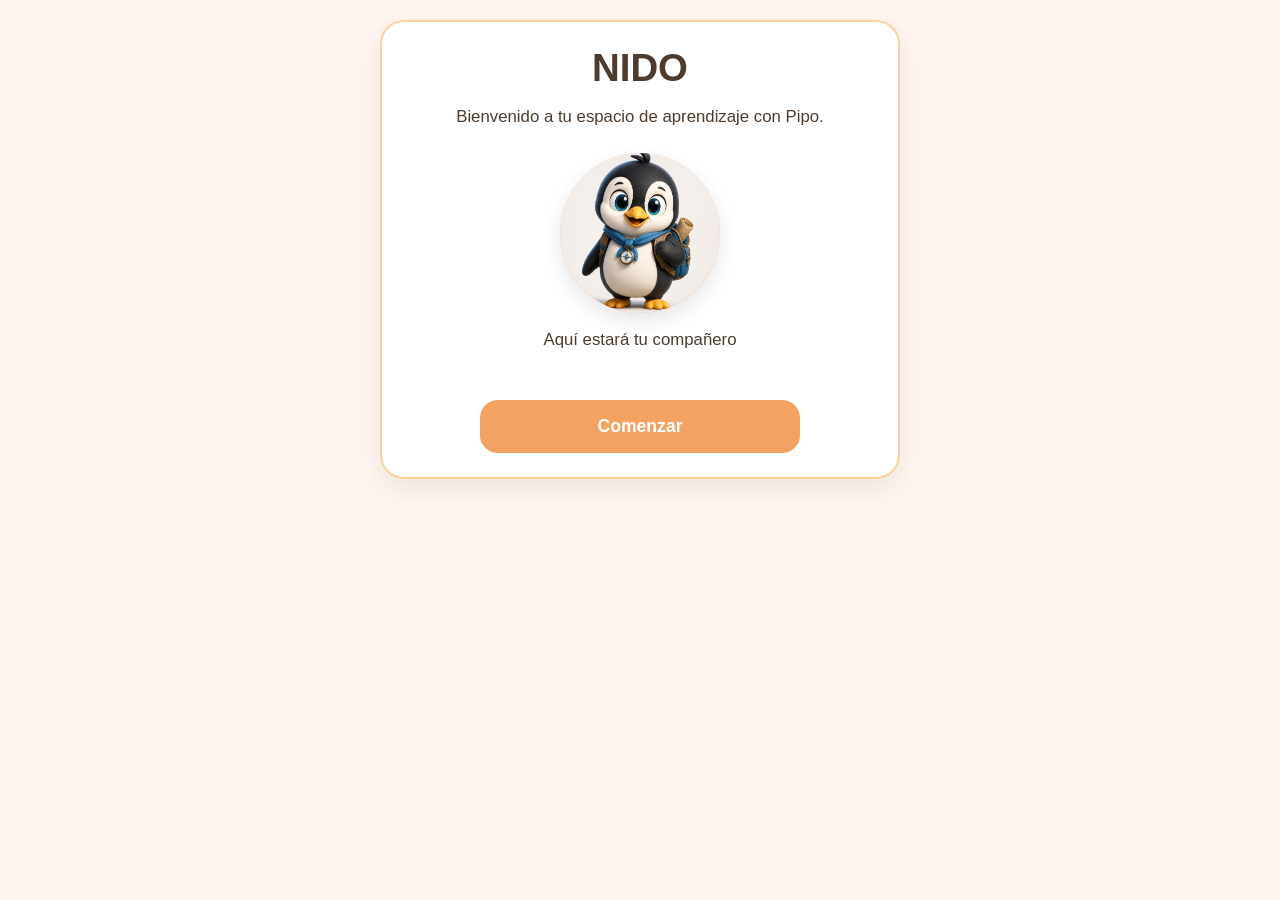
<file: index.html>
<!DOCTYPE html>
<html lang="es-AR">
<head>
  <meta charset="UTF-8" />
  <meta name="viewport" content="width=device-width, initial-scale=1.0" />
  <title>NIDO</title>
  <link rel="icon" href="activos/iconos/favicon.ico" type="image/x-icon" />
  <link rel="manifest" href="manifest.json" />
  <link rel="stylesheet" href="aplicacion/estilos/estilo_principal.css" />
</head>
<body>
  <main id="app" class="contenedor-principal"></main>
  <script src="aplicacion/modelos/adulto_responsable.js" defer></script>
  <script src="aplicacion/modelos/estudiante.js" defer></script>
  <script src="aplicacion/modelos/dispositivo.js" defer></script>
  <script src="aplicacion/modelos/configuracion_local.js" defer></script>
  <script src="aplicacion/modelos/mascota.js" defer></script>
  <script src="aplicacion/modelos/aventura.js" defer></script>
  <script src="aplicacion/modelos/recorrido_educativo.js" defer></script>
  <script src="aplicacion/servicios/almacenamiento.js" defer></script>
  <script src="aplicacion/servicios/mascotas.js" defer></script>
  <script src="aplicacion/servicios/aventuras.js" defer></script>
  <script src="aplicacion/servicios/progreso_educativo.js" defer></script>
  <script src="aplicacion/servicios/motor_escenas.js" defer></script>
  <script src="aplicacion/datos/escenas.js" defer></script>
  <script src="aplicacion/servicios/configuracion_adulto.js" defer></script>
  <script src="aplicacion/servicios/estudiantes.js" defer></script>
  <script src="aplicacion/servicios/dispositivo.js" defer></script>
  <script src="aplicacion/servicios/acceso.js" defer></script>
  <script src="aplicacion/servicios/aplicacion.js" defer></script>
</body>
</html>
</file>
<file: aplicacion/estilos/estilo_principal.css>
:root {
  --fondo: #fff7ef;
  --primario: #f4a261;
  --secundario: #f9d29d;
  --texto: #4d3b2d;
  --blanco: #ffffff;
  --gris-suave: #f1e6dc;
}

* {
  box-sizing: border-box;
}

html,
body {
  margin: 0;
  padding: 0;
  min-height: 100%;
  font-family: 'Arial', 'Helvetica', sans-serif;
  background-color: var(--fondo);
  color: var(--texto);
}

body {
  display: flex;
  justify-content: center;
  align-items: center;
  padding: 20px;
}

.contenedor-principal {
  width: 100%;
  max-width: 520px;
}

.pantalla {
  background: var(--blanco);
  border: 2px solid var(--secundario);
  border-radius: 24px;
  padding: 24px;
  box-shadow: 0 10px 30px rgba(0, 0, 0, 0.08);
}

.tarjeta-bienvenida {
  text-align: center;
}

.tarjeta-bienvenida h1 {
  margin: 0 0 14px;
  font-size: 2.4rem;
}

.tarjeta-bienvenida p {
  margin: 0 0 22px;
  font-size: 1.05rem;
  line-height: 1.6;
}

.zona-mascota {
  display: flex;
  flex-direction: column;
  align-items: center;
  gap: 14px;
  margin-bottom: 24px;
}

.mascota-reservada {
  width: 160px;
  height: 160px;
  border-radius: 50%;
  background: linear-gradient(180deg, #f9d29d 0%, #f4a261 100%);
  display: flex;
  justify-content: center;
  align-items: center;
  font-size: 1.3rem;
  font-weight: bold;
  color: var(--texto);
  box-shadow: 0 8px 20px rgba(0, 0, 0, 0.1);
}

.texto-mascota {
  margin: 0;
  font-size: 0.96rem;
}

.boton-principal {
  width: 100%;
  max-width: 320px;
  padding: 16px 24px;
  margin: 0 auto;
  border: none;
  border-radius: 18px;
  background-color: var(--primario);
  color: var(--blanco);
  font-size: 1.1rem;
  font-weight: 700;
  cursor: pointer;
  transition: transform 0.2s ease, opacity 0.2s ease;
}

.boton-principal:hover,
.boton-principal:focus {
  transform: translateY(-2px);
  opacity: 0.95;
}

.boton-principal:disabled {
  background-color: #e6b085;
  cursor: default;
}

.boton-secundario {
  width: 100%;
  max-width: 320px;
  padding: 12px 20px;
  margin: 14px auto 0;
  border: 1px solid var(--primario);
  border-radius: 18px;
  background-color: var(--blanco);
  color: var(--texto);
  font-size: 1rem;
  font-weight: 600;
  cursor: pointer;
}

.oculto {
  display: none;
}

.opciones-rol {
  display: flex;
  flex-direction: column;
  gap: 12px;
  margin: 20px 0 16px;
}

.opcion-rol {
  display: flex;
  flex-direction: column;
  align-items: flex-start;
  gap: 4px;
  padding: 16px 18px;
  border: 1px solid var(--secundario);
  border-radius: 16px;
  background-color: var(--gris-suave);
  color: var(--texto);
  text-align: left;
  cursor: pointer;
}

.titulo-opcion {
  font-size: 1rem;
  font-weight: 700;
}

.descripcion-opcion {
  font-size: 0.95rem;
  line-height: 1.4;
}

/* Formulario de configuración inicial */
.campo-formulario {
  display: flex;
  flex-direction: column;
  align-items: flex-start;
  gap: 6px;
  margin: 0 auto 16px;
  max-width: 320px;
  text-align: left;
}

.campo-formulario label {
  font-size: 0.98rem;
  font-weight: 700;
}

.campo-formulario input {
  width: 100%;
  padding: 12px 14px;
  border: 1px solid var(--secundario);
  border-radius: 14px;
  background-color: var(--blanco);
  color: var(--texto);
  font-family: inherit;
  font-size: 1rem;
}

.campo-formulario input:focus {
  outline: 2px solid var(--primario);
  outline-offset: 1px;
}

.mensaje-error {
  max-width: 320px;
  margin: 0 auto 16px;
  padding: 12px 14px;
  border: 1px solid #c96a4a;
  border-radius: 14px;
  background-color: #fdeee8;
  color: #8c3b21;
  font-size: 0.98rem;
  line-height: 1.5;
}

.mensaje-exito {
  max-width: 320px;
  margin: 0 auto;
  padding: 12px 14px;
  border: 1px solid var(--secundario);
  border-radius: 14px;
  background-color: var(--gris-suave);
  font-size: 0.98rem;
  line-height: 1.5;
}

/* Elección de mascota */
.lista-mascotas {
  display: flex;
  flex-direction: column;
  gap: 12px;
  margin: 20px 0 16px;
}

.opcion-mascota {
  display: flex;
  align-items: center;
  gap: 14px;
  padding: 14px 16px;
  border: 1px solid var(--secundario);
  border-radius: 16px;
  background-color: var(--gris-suave);
  color: var(--texto);
  text-align: left;
  cursor: pointer;
  transition: transform 0.2s ease, opacity 0.2s ease;
}

.opcion-mascota:hover,
.opcion-mascota:focus {
  transform: translateY(-2px);
  opacity: 0.95;
}

.mascota-miniatura {
  width: 64px;
  height: 64px;
  border-radius: 50%;
  background: linear-gradient(180deg, #f9d29d 0%, #f4a261 100%);
  display: flex;
  justify-content: center;
  align-items: center;
  flex-shrink: 0;
  box-shadow: 0 4px 12px rgba(0, 0, 0, 0.1);
}

.mascota-info {
  display: flex;
  flex-direction: column;
  gap: 2px;
}

/* Mi NIDO */
.saludo-mi-nido {
  font-size: 1.8rem;
  margin: 0 0 16px;
}

.zona-motivadora {
  display: flex;
  flex-direction: column;
  align-items: center;
  gap: 12px;
  margin-bottom: 24px;
}

.pipo-figura {
  width: 180px;
  height: 180px;
  border-radius: 50%;
  background: linear-gradient(180deg, #f9d29d 0%, #f4a261 100%);
  display: flex;
  justify-content: center;
  align-items: center;
  box-shadow: 0 10px 30px rgba(0, 0, 0, 0.12);
  animation: balanceo-pipo 4s ease-in-out infinite;
  transition: transform 0.3s ease;
}

.pipo-figura img {
  width: 100%;
  height: 100%;
  object-fit: cover;
  border-radius: 50%;
}

.mensaje-pipo {
  font-size: 1rem;
  font-weight: 600;
  margin: 0;
  color: var(--texto);
  font-style: italic;
}

@keyframes balanceo-pipo {
  0%,
  100% {
    transform: rotate(-2deg);
  }
  50% {
    transform: rotate(2deg);
  }
}

.area-destacada {
  display: flex;
  flex-direction: column;
  align-items: center;
  gap: 6px;
  padding: 20px 18px;
  border: 2px solid var(--primario);
  border-radius: 18px;
  background-color: #fff3e3;
  color: var(--texto);
  text-align: center;
  margin-bottom: 14px;
  box-shadow: 0 4px 12px rgba(0, 0, 0, 0.06);
}

.icono-area {
  font-size: 2rem;
  line-height: 1;
}

.indicador-proximo {
  display: inline-block;
  padding: 4px 14px;
  border-radius: 999px;
  background-color: var(--secundario);
  color: var(--texto);
  font-size: 0.85rem;
  font-weight: 700;
}

.areas-secundarias {
  display: flex;
  gap: 12px;
  margin-bottom: 16px;
}

.tarjeta-area-secundaria {
  flex: 1;
  display: flex;
  flex-direction: column;
  align-items: center;
  gap: 4px;
  padding: 16px 12px;
  border: 1px solid var(--secundario);
  border-radius: 16px;
  background-color: var(--gris-suave);
  color: var(--texto);
  text-align: center;
}

.tarjeta-area-secundaria .icono-area {
  font-size: 1.6rem;
}

/* Primer encuentro con Pipo */
.paso-experiencia {
  width: 100%;
}

.manzana-grande {
  font-size: 5rem;
  line-height: 1;
  margin: 0 0 16px;
  animation: flotar-manzana 3s ease-in-out infinite;
}

.objeto-grande {
  font-size: 5rem;
  line-height: 1;
  margin: 0 0 16px;
  animation: flotar-manzana 3s ease-in-out infinite;
}

@keyframes flotar-manzana {
  0%,
  100% {
    transform: translateY(0);
  }
  50% {
    transform: translateY(-6px);
  }
}

.mensaje-descubrimiento {
  font-size: 1.2rem;
  font-weight: 600;
  margin: 0 0 20px;
  line-height: 1.5;
}

.opciones-instrumento {
  display: flex;
  flex-direction: column;
  gap: 12px;
  margin: 16px 0;
}

.opcion-instrumento {
  display: flex;
  align-items: center;
  gap: 14px;
  padding: 16px 18px;
  border: 2px solid var(--secundario);
  border-radius: 16px;
  background-color: var(--gris-suave);
  color: var(--texto);
  text-align: left;
  cursor: pointer;
  transition: transform 0.2s ease, opacity 0.2s ease;
}

.opcion-instrumento:hover,
.opcion-instrumento:focus {
  transform: translateY(-2px);
  opacity: 0.95;
}

.icono-instrumento {
  font-size: 2rem;
  line-height: 1;
}

.nombre-instrumento {
  font-size: 1.1rem;
  font-weight: 700;
}

.opcion-correcta {
  border-color: #6bbf59;
  background-color: #e8f5e3;
}

.opcion-intento {
  border-color: var(--primario);
  background-color: #fff3e3;
}

/* Observación de la balanza */
.balanza-observacion {
  display: flex;
  justify-content: center;
  align-items: center;
  margin: 0 0 20px;
  padding: 16px;
  border: 2px solid var(--secundario);
  border-radius: 18px;
  background-color: var(--gris-suave);
  animation: flotar-manzana 3s ease-in-out infinite;
}

/* Consolidación: ¿qué estamos midiendo? */
.opciones-consolidacion {
  display: flex;
  flex-direction: column;
  gap: 12px;
  margin: 16px 0;
}

.opcion-consolidacion {
  display: flex;
  align-items: center;
  gap: 14px;
  padding: 16px 18px;
  border: 2px solid var(--secundario);
  border-radius: 16px;
  background-color: var(--gris-suave);
  color: var(--texto);
  text-align: left;
  cursor: pointer;
  transition: transform 0.2s ease, opacity 0.2s ease;
}

.opcion-consolidacion:hover,
.opcion-consolidacion:focus {
  transform: translateY(-2px);
  opacity: 0.95;
}

.icono-consolidacion {
  font-size: 2rem;
  line-height: 1;
}

.nombre-consolidacion {
  font-size: 1.1rem;
  font-weight: 700;
}

/* Presentación inicial de NIDO */
.pantalla-presentacion {
  position: fixed;
  inset: 0;
  z-index: 1000;
  display: flex;
  justify-content: center;
  align-items: center;
  background: linear-gradient(180deg, #fff7ef 0%, #f9d29d 100%);
  opacity: 1;
  transition: opacity 0.8s ease;
}

.pantalla-presentacion.oculto {
  display: flex;
  opacity: 0;
  pointer-events: none;
  visibility: hidden;
  transition: opacity 0.8s ease, visibility 0s linear 0.8s;
}

.video-presentacion {
  width: 100%;
  height: 100%;
  object-fit: contain;
  background: transparent;
}

/* Pantalla de Escena (Scene Engine) */
.escena {
  display: flex;
  flex-direction: column;
  align-items: center;
  gap: 16px;
  min-height: 400px;
}

.escena-pipo {
  width: 140px;
  height: 140px;
  border-radius: 50%;
  background: linear-gradient(180deg, #f9d29d 0%, #f4a261 100%);
  display: flex;
  justify-content: center;
  align-items: center;
  box-shadow: 0 8px 20px rgba(0, 0, 0, 0.1);
  animation: balanceo-pipo 4s ease-in-out infinite;
}

.escena-pipo img {
  width: 100%;
  height: 100%;
  object-fit: cover;
  border-radius: 50%;
}

.escena-objeto {
  font-size: 4.5rem;
  line-height: 1;
  min-height: 72px;
  display: flex;
  justify-content: center;
  align-items: center;
  animation: flotar-manzana 3s ease-in-out infinite;
}

.escena-globo {
  width: 100%;
  padding: 14px 18px;
  border: 2px solid var(--secundario);
  border-radius: 18px;
  background-color: var(--gris-suave);
  color: var(--texto);
  font-size: 1.1rem;
  font-weight: 600;
  line-height: 1.5;
  text-align: center;
  min-height: 48px;
  display: flex;
  justify-content: center;
  align-items: center;
}

.escena-pregunta {
  width: 100%;
  font-size: 1.2rem;
  font-weight: 600;
  text-align: center;
  line-height: 1.5;
  color: var(--texto);
}

.escena-opciones {
  width: 100%;
  display: flex;
  flex-direction: column;
  gap: 10px;
  margin-top: 8px;
}

.escena-recompensa {
  width: 100%;
  padding: 16px 18px;
  border: 2px solid #ffd700;
  border-radius: 18px;
  background-color: #fff8e1;
  color: var(--texto);
  font-size: 1.15rem;
  font-weight: 700;
  text-align: center;
  animation: flotar-manzana 3s ease-in-out infinite;
}

/* Pantalla de Aventuras */
.lista-aventuras {
  display: flex;
  flex-direction: column;
  gap: 12px;
  margin: 20px 0 16px;
}

.area-recorrido {
  display: flex;
  flex-direction: column;
  gap: 8px;
  padding: 12px;
  border: 1px solid var(--secundario);
  border-radius: 16px;
  background-color: #fffaf3;
}

.encabezado-area {
  display: flex;
  align-items: center;
  gap: 14px;
  padding: 8px 6px;
}

.tarjeta-nivel {
  display: flex;
  align-items: center;
  gap: 14px;
  padding: 14px 16px;
  border: 2px solid var(--secundario);
  border-radius: 14px;
  background-color: var(--blanco);
  color: var(--texto);
  text-align: left;
  cursor: pointer;
  transition: transform 0.2s ease, opacity 0.2s ease;
}

.tarjeta-nivel:hover,
.tarjeta-nivel:focus {
  transform: translateY(-2px);
  opacity: 0.95;
}

.tarjeta-nivel.completado {
  border-color: #6bbf59;
  background-color: #e8f5e3;
  cursor: default;
}

.tarjeta-nivel:disabled {
  opacity: 0.6;
  cursor: default;
  background-color: var(--gris-suave);
}

.icono-nivel {
  font-size: 1.8rem;
  line-height: 1;
  flex-shrink: 0;
}

.tarjeta-aventura {
  display: flex;
  align-items: center;
  gap: 14px;
  padding: 16px 18px;
  border: 2px solid var(--secundario);
  border-radius: 16px;
  background-color: var(--gris-suave);
  color: var(--texto);
  text-align: left;
  cursor: pointer;
  transition: transform 0.2s ease, opacity 0.2s ease;
}

.tarjeta-aventura:hover,
.tarjeta-aventura:focus {
  transform: translateY(-2px);
  opacity: 0.95;
}

.icono-aventura {
  font-size: 2.4rem;
  line-height: 1;
  flex-shrink: 0;
}

.info-aventura {
  display: flex;
  flex-direction: column;
  gap: 4px;
}

.titulo-aventura {
  font-size: 1.1rem;
  font-weight: 700;
}

.descripcion-aventura {
  font-size: 0.95rem;
  line-height: 1.4;
}

.indicador-aventura {
  display: inline-block;
  align-self: flex-start;
  padding: 3px 12px;
  border-radius: 999px;
  background-color: var(--secundario);
  color: var(--texto);
  font-size: 0.82rem;
  font-weight: 700;
}

/* Botón flotante para activar el sonido de la presentación */
.boton-sonido {
  position: fixed;
  bottom: 24px;
  right: 24px;
  z-index: 1100;
  display: flex;
  align-items: center;
  gap: 8px;
  padding: 12px 18px;
  border: none;
  border-radius: 999px;
  background-color: var(--primario);
  color: var(--blanco);
  font-family: inherit;
  font-size: 0.95rem;
  font-weight: 700;
  cursor: pointer;
  box-shadow: 0 6px 18px rgba(0, 0, 0, 0.2);
  transition: transform 0.2s ease, opacity 0.2s ease;
}

.boton-sonido:hover,
.boton-sonido:focus {
  transform: translateY(-2px);
  opacity: 0.95;
}

.boton-sonido.oculto {
  display: none;
}

.icono-sonido {
  font-size: 1.2rem;
  line-height: 1;
}

@media (max-width: 480px) {
  .pantalla {
    padding: 18px;
  }

  .tarjeta-bienvenida h1 {
    font-size: 2rem;
  }

  .mascota-reservada {
    width: 140px;
    height: 140px;
  }

  .boton-sonido {
    bottom: 16px;
    right: 16px;
    padding: 10px 14px;
    font-size: 0.88rem;
  }
}
</file>
